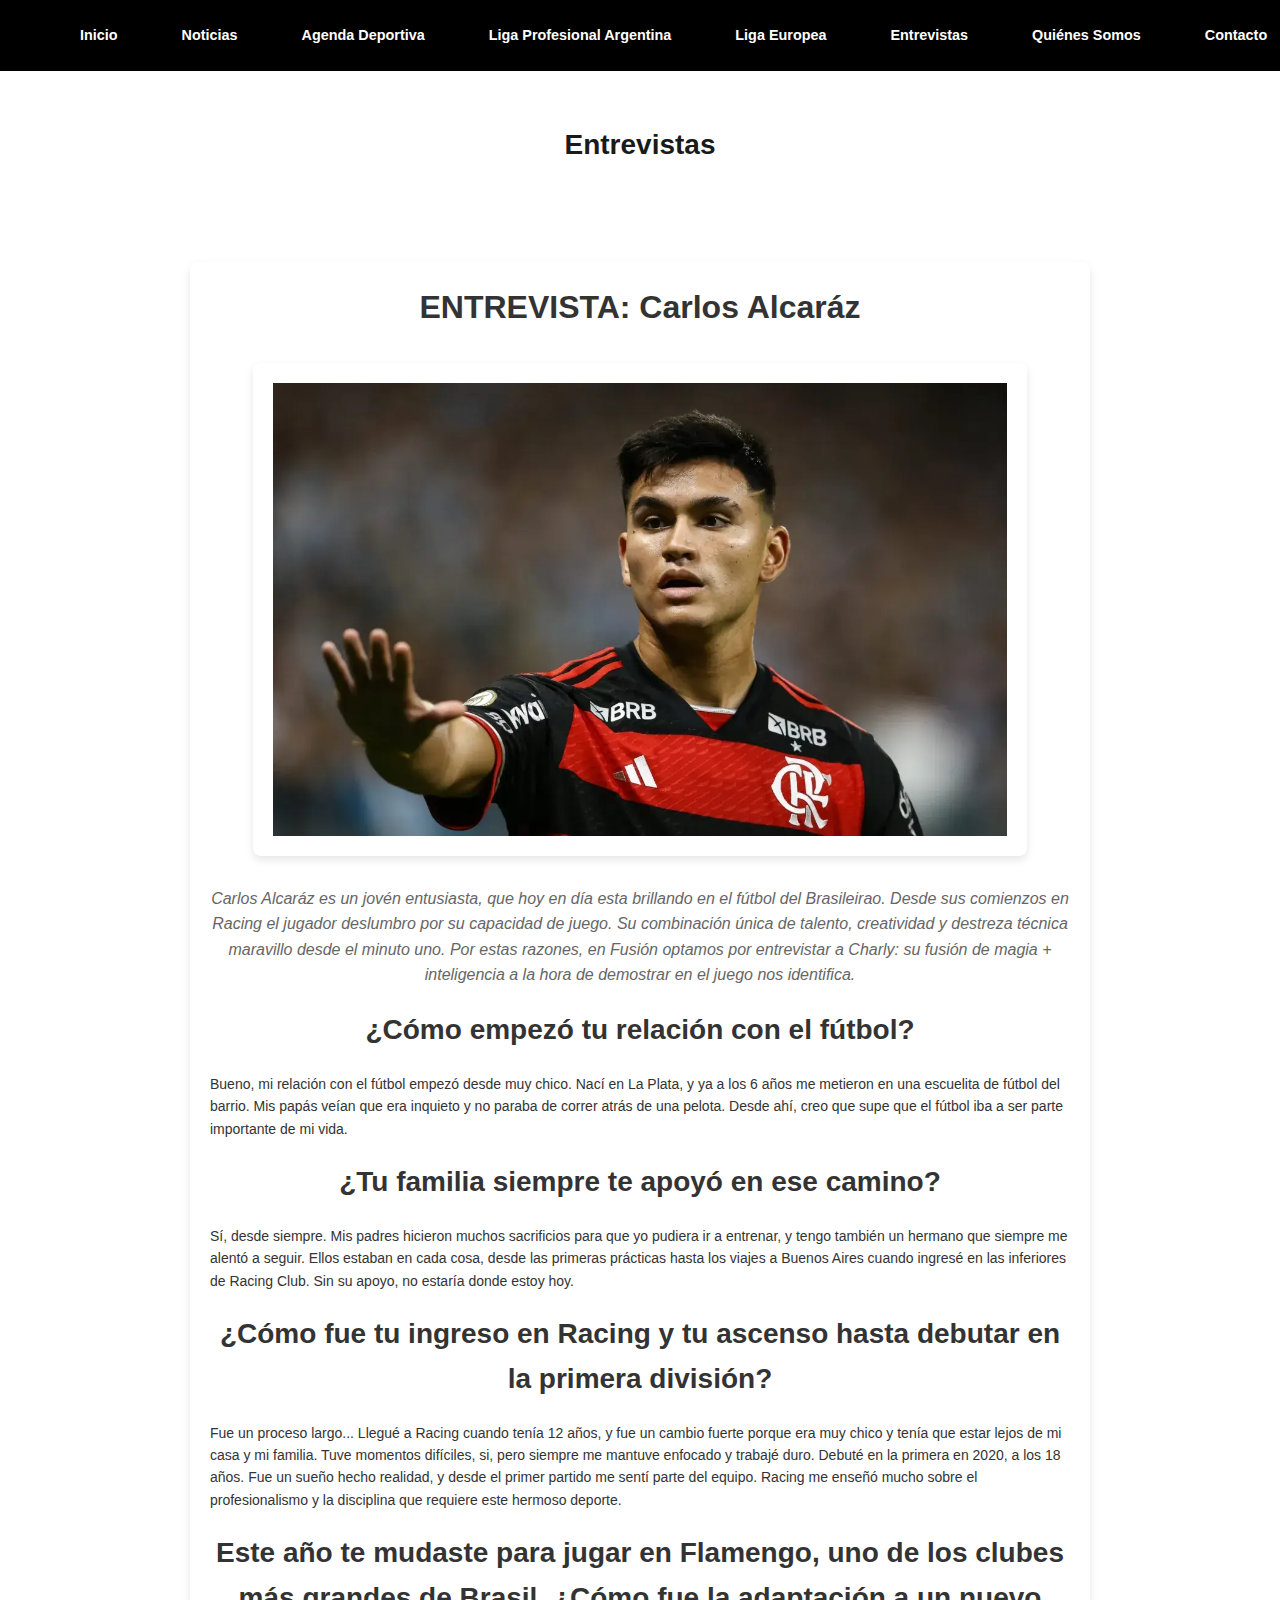
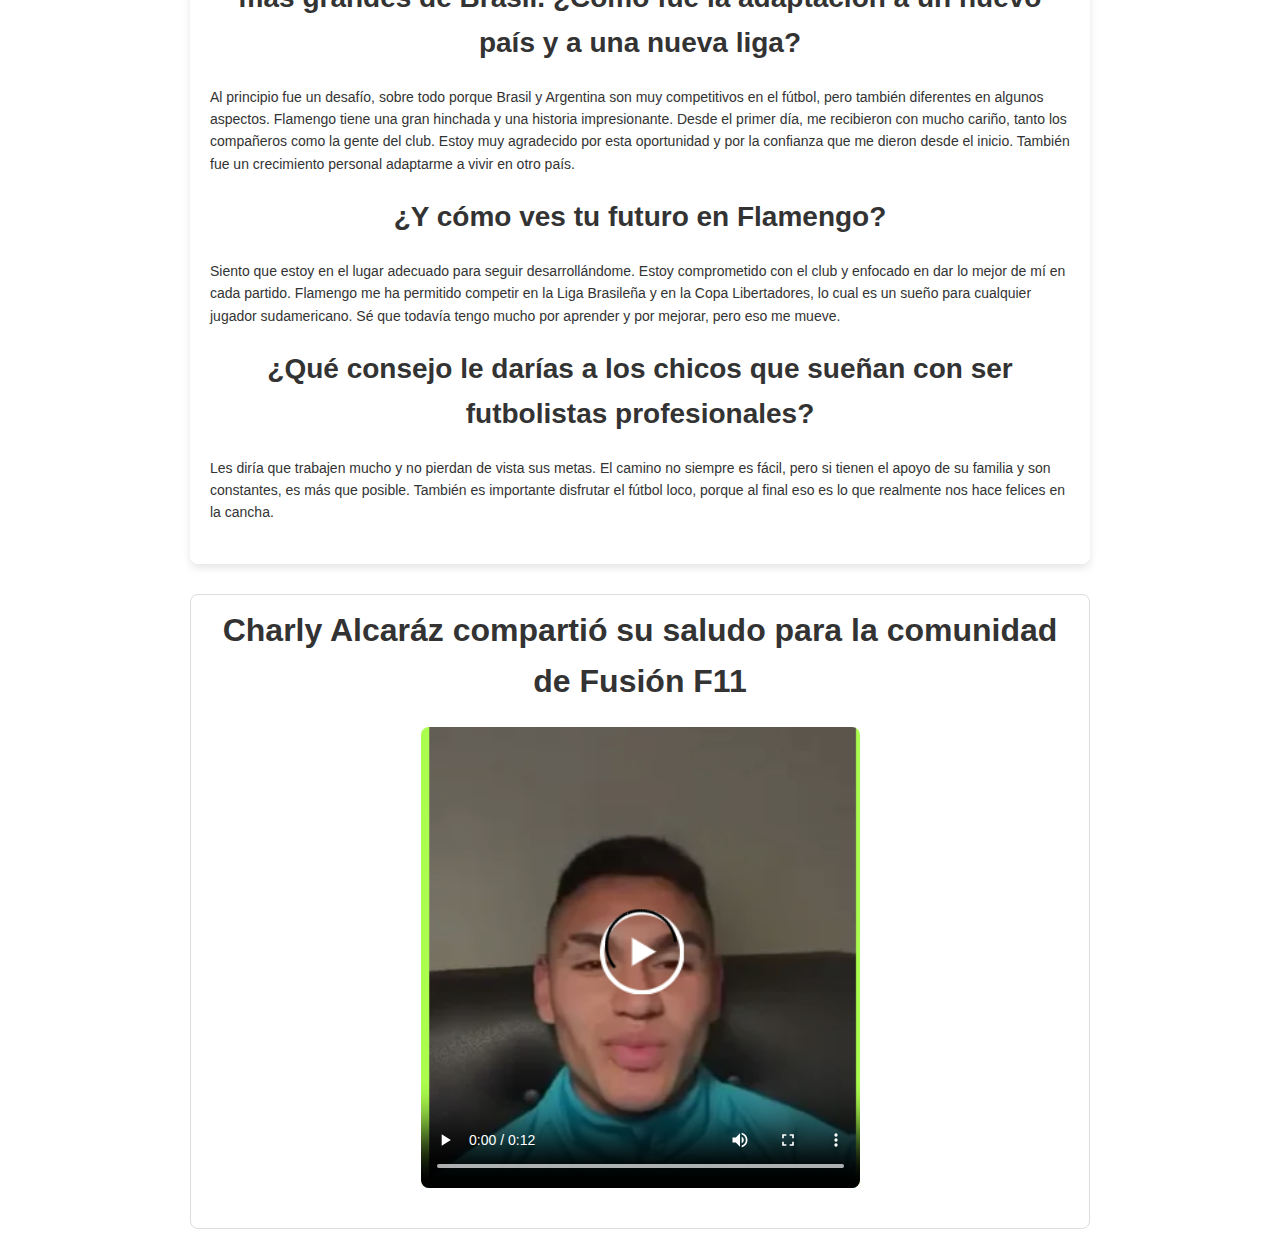
<file: entrevistas.html>
<!DOCTYPE html>
<html lang="es">
<head>
    <meta charset="UTF-8">
    <meta name="viewport" content="width=device-width, initial-scale=1.0">
    <title>Noticias - FUSION F 11</title>
    <link rel="stylesheet" href="estilos.css">
</head>
<body>

    <header>
        <div id="logo">
            <a href="index.html">
                <figure>
                    <img src="logofusionf11.jpg.jpg" alt="Logo de FUSION F 11" class="small-image">
                </figure>
            </a>
        </div>

        <nav>
            <ul>
                <li><a href="index.html">Inicio</a></li>
                <li><a href="noticias.html">Noticias</a></li>
                <li><a href="agendadeportiva.html">Agenda Deportiva</a></li>
                <li><a href="ligaprofesionalarg.html">Liga Profesional Argentina</a></li>
                <li><a href="ligaeuropea.html">Liga Europea</a></li>
                <li><a href="entrevistas.html">Entrevistas</a></li>
                <li><a href="quienessomos.html">Quiénes Somos</a></li>
                <li><a href="contacto.html">Contacto</a></li>
            </ul>
        </nav>
    </header>

    <main>
        <section>
            <h1>Entrevistas</h1>
        </section>
    </main>

    <section class="entrevista">
        <h2>ENTREVISTA: Carlos Alcaráz</h2>
        <figure>
            <img src="alcaraz.webp" alt="Carlos Alcaráz" class="entrevista">
            <figcaption>Carlos Alcaráz es un jovén entusiasta, que hoy en día esta brillando en el fútbol del Brasileirao. Desde sus comienzos en Racing el jugador deslumbro por su capacidad de juego. Su combinación única de talento, creatividad y destreza técnica maravillo desde el minuto uno. Por estas razones, en Fusión optamos por entrevistar a Charly: su fusión de magia + inteligencia a la hora de demostrar en el juego nos identifica.</figcaption>
        </figure>
        <div class="entrevista-texto">
            <p>
                <h1>¿Cómo empezó tu relación con el fútbol?</h1>
                Bueno, mi relación con el fútbol empezó desde muy chico. Nací en La Plata, y ya a los 6 años me metieron en una escuelita de fútbol del barrio. Mis papás veían que era inquieto y no paraba de correr atrás de una pelota. Desde ahí, creo que supe que el fútbol iba a ser parte importante de mi vida.
                
            
                <h1>¿Tu familia siempre te apoyó en ese camino?</h1>
                Sí, desde siempre. Mis padres hicieron muchos sacrificios para que yo pudiera ir a entrenar, y tengo también un hermano que siempre me alentó a seguir. Ellos estaban en cada cosa, desde las primeras prácticas hasta los viajes a Buenos Aires cuando ingresé en las inferiores de Racing Club. Sin su apoyo, no estaría donde estoy hoy.
                

                <h1>¿Cómo fue tu ingreso en Racing y tu ascenso hasta debutar en la primera división?</h1>
                Fue un proceso largo... Llegué a Racing cuando tenía 12 años, y fue un cambio fuerte porque era muy chico y tenía que estar lejos de mi casa y mi familia. Tuve momentos difíciles, si, pero siempre me mantuve enfocado y trabajé duro. Debuté en la primera en 2020, a los 18 años. Fue un sueño hecho realidad, y desde el primer partido me sentí parte del equipo. Racing me enseñó mucho sobre el profesionalismo y la disciplina que requiere este hermoso deporte.
               
                
            <h1>Este año te mudaste para jugar en Flamengo, uno de los clubes más grandes de Brasil. ¿Cómo fue la adaptación a un nuevo país y a una nueva liga?</h1>
                Al principio fue un desafío, sobre todo porque Brasil y Argentina son muy competitivos en el fútbol, pero también diferentes en algunos aspectos. Flamengo tiene una gran hinchada y una historia impresionante. Desde el primer día, me recibieron con mucho cariño, tanto los compañeros como la gente del club. Estoy muy agradecido por esta oportunidad y por la confianza que me dieron desde el inicio. También fue un crecimiento personal adaptarme a vivir en otro país.​
                
            <h1>¿Y cómo ves tu futuro en Flamengo?</h1>
                Siento que estoy en el lugar adecuado para seguir desarrollándome. Estoy comprometido con el club y enfocado en dar lo mejor de mí en cada partido. Flamengo me ha permitido competir en la Liga Brasileña y en la Copa Libertadores, lo cual es un sueño para cualquier jugador sudamericano. Sé que todavía tengo mucho por aprender y por mejorar, pero eso me mueve.
                
            
                <h1>¿Qué consejo le darías a los chicos que sueñan con ser futbolistas profesionales?</h1>
                Les diría que trabajen mucho y no pierdan de vista sus metas. El camino no siempre es fácil, pero si tienen el apoyo de su familia y son constantes, es más que posible. También es importante disfrutar el fútbol loco, porque al final eso es lo que realmente nos hace felices en la cancha.
            </p>
        
        </div>
    </section>

</article>

<article class="carlos">
    <h2>Charly Alcaráz compartió su saludo para la comunidad de Fusión F11</h2>
    <video class="center-video" controls width="50%" height="auto" poster="captura.png">
        <source src="saludo.mp4" type="video/mp4">
        <source src="saludo.mp4" type="video/ogg">
        <source src="saludo.mp4" type="video/webm">
    </video>
</section>
</section>

   
</body>
</html>
</file>
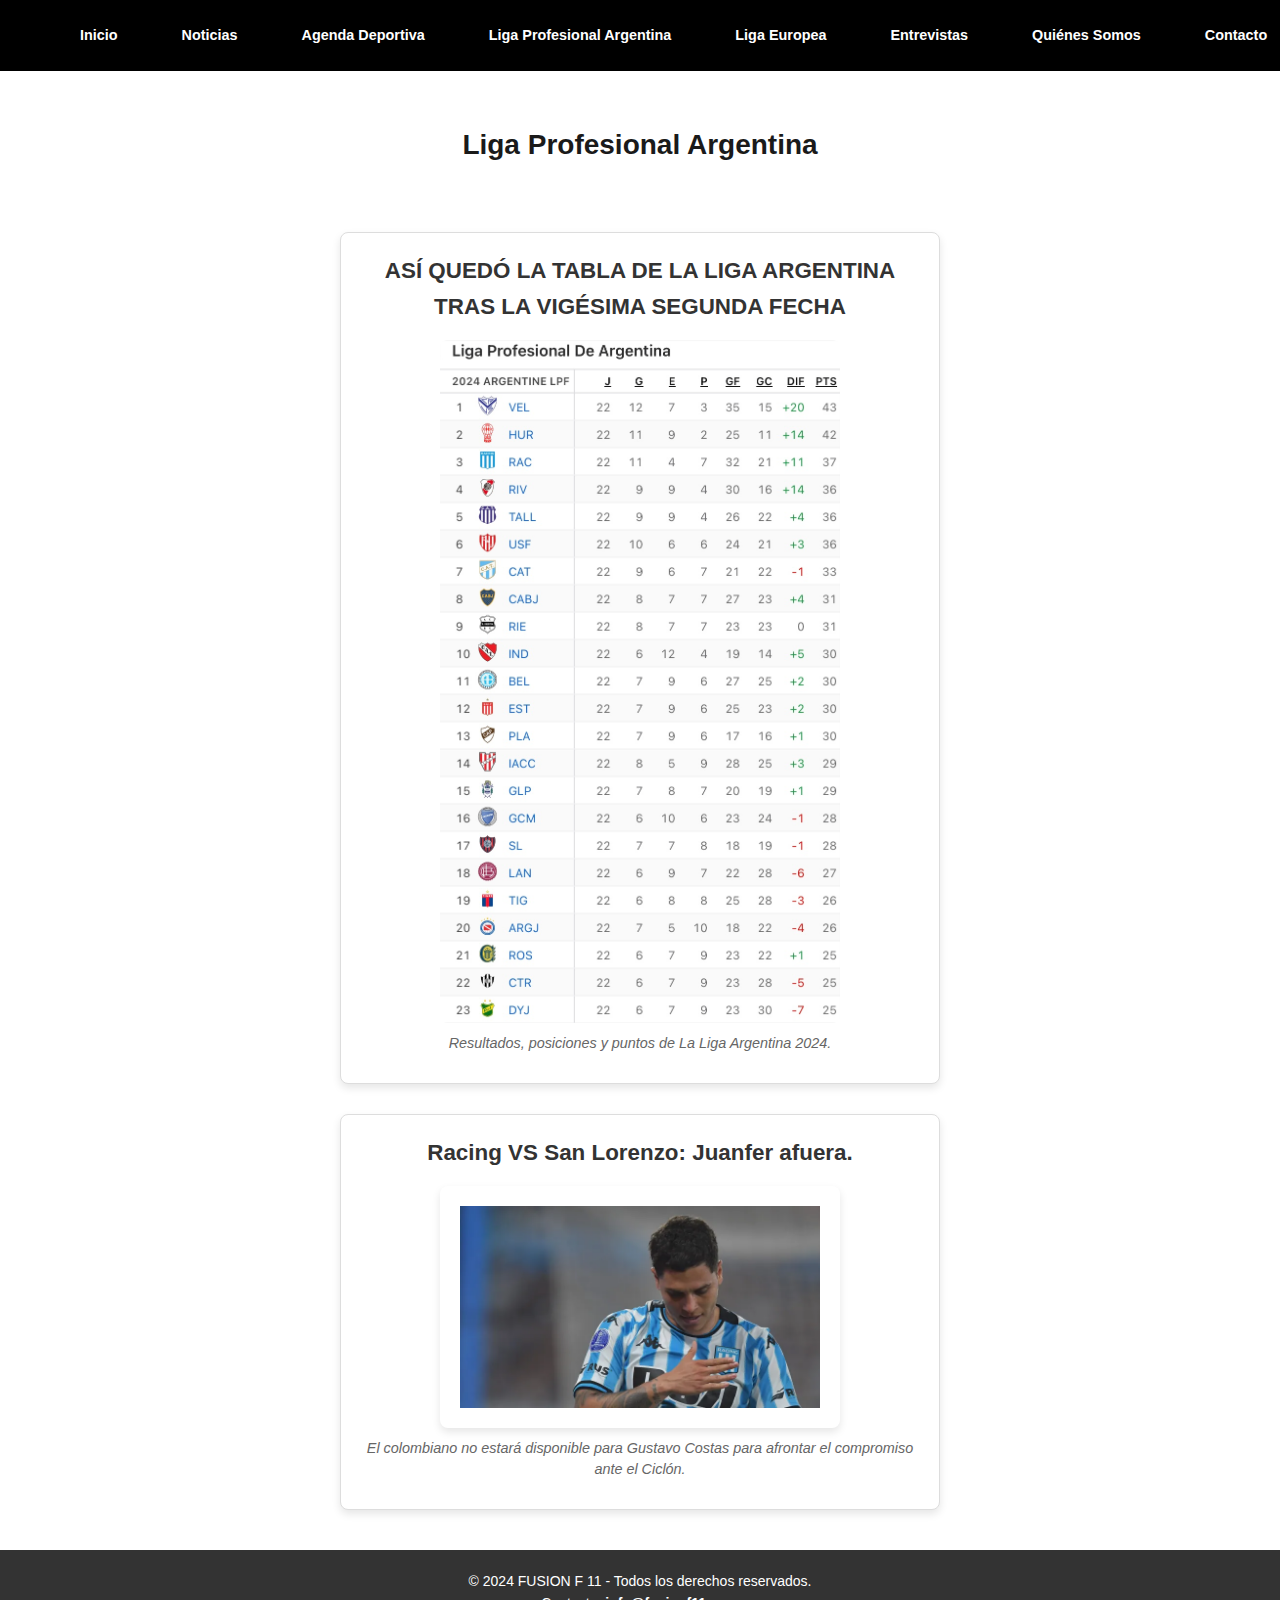
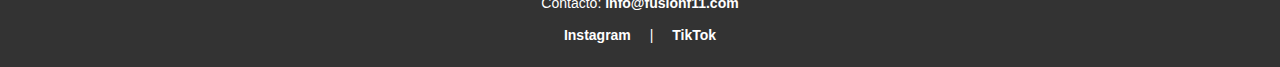
<file: ligaprofesionalarg.html>
<!DOCTYPE html>
<html lang="es">
<head>
    <meta charset="UTF-8">
    <meta name="viewport" content="width=device-width, initial-scale=1.0">
    <title>Noticias - FUSION F 11</title>
    <link rel="stylesheet" href="estilos.css">
</head>
<body>

    <header>
        <div id="logo">
            <a href="index.html">
                <figure>
                    <img src="logofusionf11.jpg.jpg" alt="Logo de FUSION F 11" class="small-image">
                </figure>
            </a>
        </div>

        <nav>
            <ul>
                <li><a href="index.html">Inicio</a></li>
                <li><a href="noticias.html">Noticias</a></li>
                <li><a href="agendadeportiva.html">Agenda Deportiva</a></li>
                <li><a href="ligaprofesionalarg.html">Liga Profesional Argentina</a></li>
                <li><a href="ligaeuropea.html">Liga Europea</a></li>
                <li><a href="entrevistas.html">Entrevistas</a></li>
                <li><a href="quienessomos.html">Quiénes Somos</a></li>
                <li><a href="contacto.html">Contacto</a></li>
            </ul>
        </nav>
    </header>

    <main>
        <section>
            <h1>Liga Profesional Argentina</h1>
        </section>
    </main>

    <article class="tabla">
        <h2>ASÍ QUEDÓ LA TABLA DE LA LIGA ARGENTINA TRAS LA VIGÉSIMA SEGUNDA FECHA</h2>
        <figure>
            <img src="tablalp.jpg" alt="Tabla Liga Argentina" class="ligaprofesionalarg">
            <figcaption>Resultados, posiciones y puntos de La Liga Argentina 2024.</figcaption>
        </figure>
    </article>

    <article class="juanfer">
        <h2>Racing VS San Lorenzo: Juanfer afuera. </h2>
        <figure>
            <img src="juanfer.webp" alt="Juanfer" class="juanfer">
            <figcaption>El colombiano no estará disponible para Gustavo Costas para afrontar el compromiso ante el Ciclón.</figcaption>
        </figure>
    </article>

    <footer>
        <p>&copy; 2024 FUSION F 11 - Todos los derechos reservados.</p>
        <p>Contacto: <a href="mailto:info@fusionf11.com">info@fusionf11.com</a></p>
        <div class="social-media">
            <a href="https://www.instagram.com/fusionf11/?hl=es-la" target="_blank" aria-label="Instagram">Instagram</a> |
            <a href="https://www.tiktok.com/@fusion.f11?_t=8nfzNh7WZPR&_r=1" target="_blank" aria-label="TikTok">TikTok</a>
        </div>
    </footer>
</body>
</html>
</file>
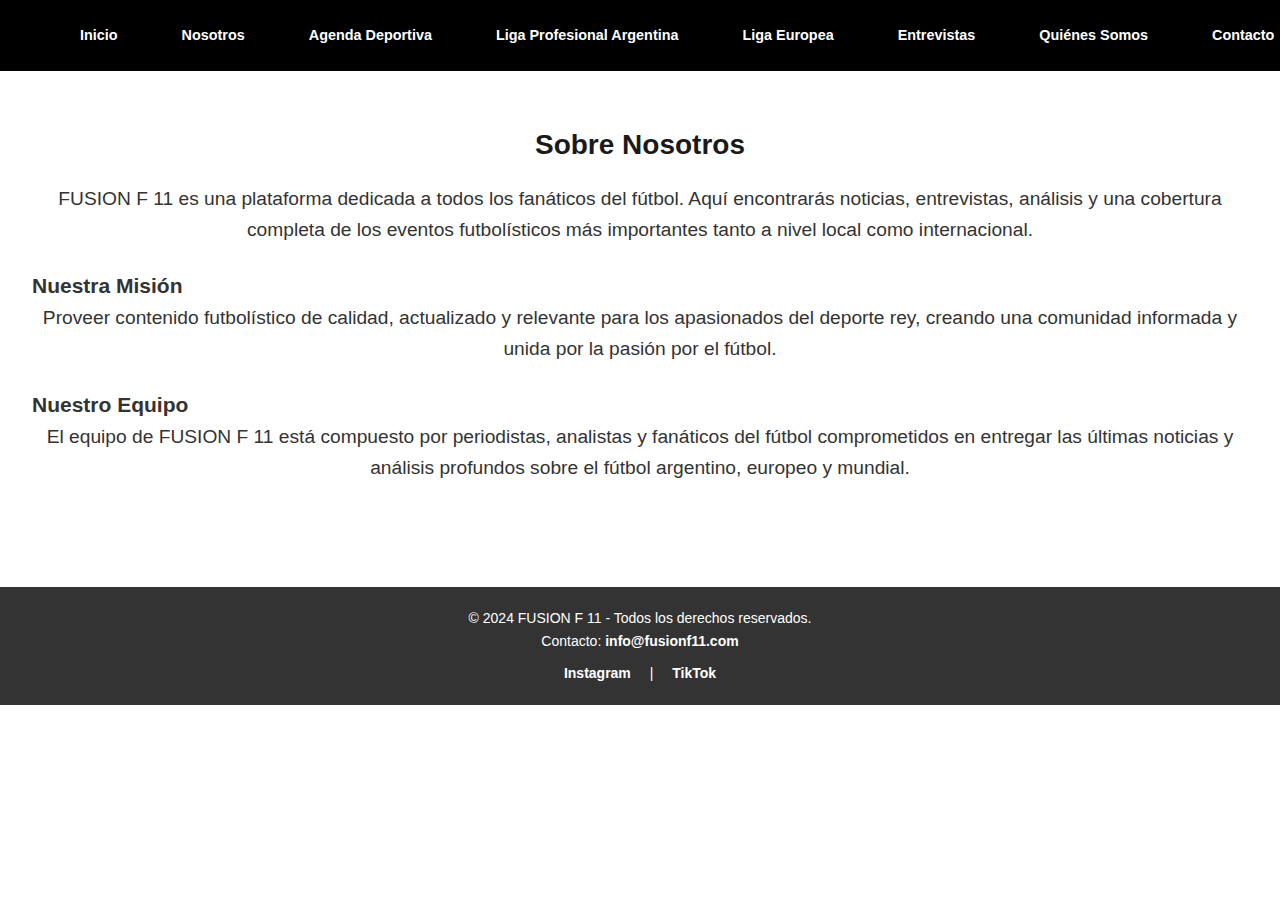
<file: nosotros.html>
<!DOCTYPE html>
<html lang="es">
<head>
    <meta charset="UTF-8">
    <meta name="viewport" content="width=device-width, initial-scale=1.0">
    <title>Nosotros - FUSION F 11</title>
    <link rel="stylesheet" href="estilos.css">
</head>
<body>

    <header>
        <div id="logo">
            <a href="index.html">
                <figure>
                    <img src="logofusionf11.jpg.jpg" alt="Logo de FUSION F 11" class="small-image">
                </figure>
            </a>
        </div>

        <nav>
            <ul>
                <li><a href="index.html">Inicio</a></li>
                <li><a href="nosotros.html">Nosotros</a></li>
                <li><a href="agendadeportiva.html">Agenda Deportiva</a></li>
                <li><a href="ligaprofesionalarg.html">Liga Profesional Argentina</a></li>
                <li><a href="ligaeuropea.html">Liga Europea</a></li>
                <li><a href="entrevistas.html">Entrevistas</a></li>
                <li><a href="quienessomos.html">Quiénes Somos</a></li>
                <li><a href="contacto.html">Contacto</a></li>
            </ul>
        </nav>
    </header>

    <main>
        <section>
            <h1>Sobre Nosotros</h1>
            <p>FUSION F 11 es una plataforma dedicada a todos los fanáticos del fútbol. Aquí encontrarás noticias, entrevistas, análisis y una cobertura completa de los eventos futbolísticos más importantes tanto a nivel local como internacional.</p>

            <h2>Nuestra Misión</h2>
            <p>Proveer contenido futbolístico de calidad, actualizado y relevante para los apasionados del deporte rey, creando una comunidad informada y unida por la pasión por el fútbol.</p>

            <h2>Nuestro Equipo</h2>
            <p>El equipo de FUSION F 11 está compuesto por periodistas, analistas y fanáticos del fútbol comprometidos en entregar las últimas noticias y análisis profundos sobre el fútbol argentino, europeo y mundial.</p>
        </section>
    </main>

    <footer>
        <p>&copy; 2024 FUSION F 11 - Todos los derechos reservados.</p>
        <p>Contacto: <a href="mailto:info@fusionf11.com">info@fusionf11.com</a></p>
        <div class="social-media">
            <a href="https://www.instagram.com/fusionf11/?hl=es-la" target="_blank" aria-label="Instagram">Instagram</a> |
            <a href="https://www.tiktok.com/@fusion.f11?_t=8nfzNh7WZPR&_r=1" target="_blank" aria-label="TikTok">TikTok</a>
        </div>
    </footer>
</body>
</html>
</file>
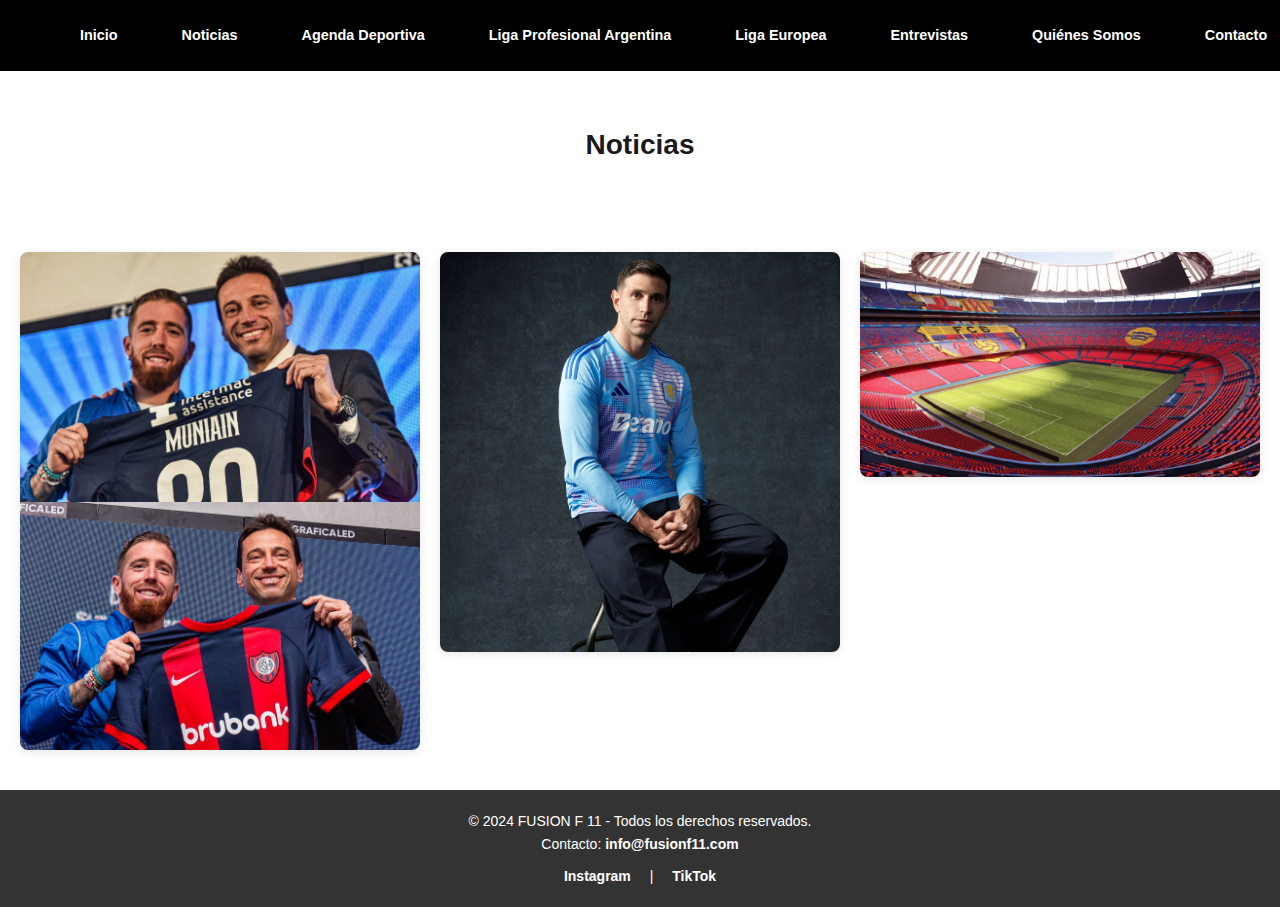
<file: noticias.html>
<!DOCTYPE html>
<html lang="es">
<head>
    <meta charset="UTF-8">
    <meta name="viewport" content="width=device-width, initial-scale=1.0">
    <title>Noticias - FUSION F 11</title>
    <link rel="stylesheet" href="estilos.css">
</head>
<body>

    <header>
        <div id="logo">
            <a href="index.html">
                <figure>
                    <img src="logofusionf11.jpg.jpg" alt="Logo de FUSION F 11" class="small-image">
                </figure>
            </a>
        </div>

        <nav>
            <ul>
                <li><a href="index.html">Inicio</a></li>
                <li><a href="noticias.html">Noticias</a></li>
                <li><a href="agendadeportiva.html">Agenda Deportiva</a></li>
                <li><a href="ligaprofesionalarg.html">Liga Profesional Argentina</a></li>
                <li><a href="ligaeuropea.html">Liga Europea</a></li>
                <li><a href="entrevistas.html">Entrevistas</a></li>
                <li><a href="quienessomos.html">Quiénes Somos</a></li>
                <li><a href="contacto.html">Contacto</a></li>
            </ul>
        </nav>
    </header>

    <main>
        <section>
            <h1>Noticias</h1>
        </section>
    </main>
<div class="container">
    <img src="ikermunian.jpg" alt="">
    <img src="dibumartinez.jpg" alt="">
    <img src="fcbarcelona.jpg" alt="">


</div>







    
    <footer>
        <p>&copy; 2024 FUSION F 11 - Todos los derechos reservados.</p>
        <p>Contacto: <a href="mailto:info@fusionf11.com">info@fusionf11.com</a></p>
        <div class="social-media">
            <a href="https://www.instagram.com/fusionf11/?hl=es-la" target="_blank" aria-label="Instagram">Instagram</a> |
            <a href="https://www.tiktok.com/@fusion.f11?_t=8nfzNh7WZPR&_r=1" target="_blank" aria-label="TikTok">TikTok</a>
        </div>
    </footer>
</body>
</html>
</file>
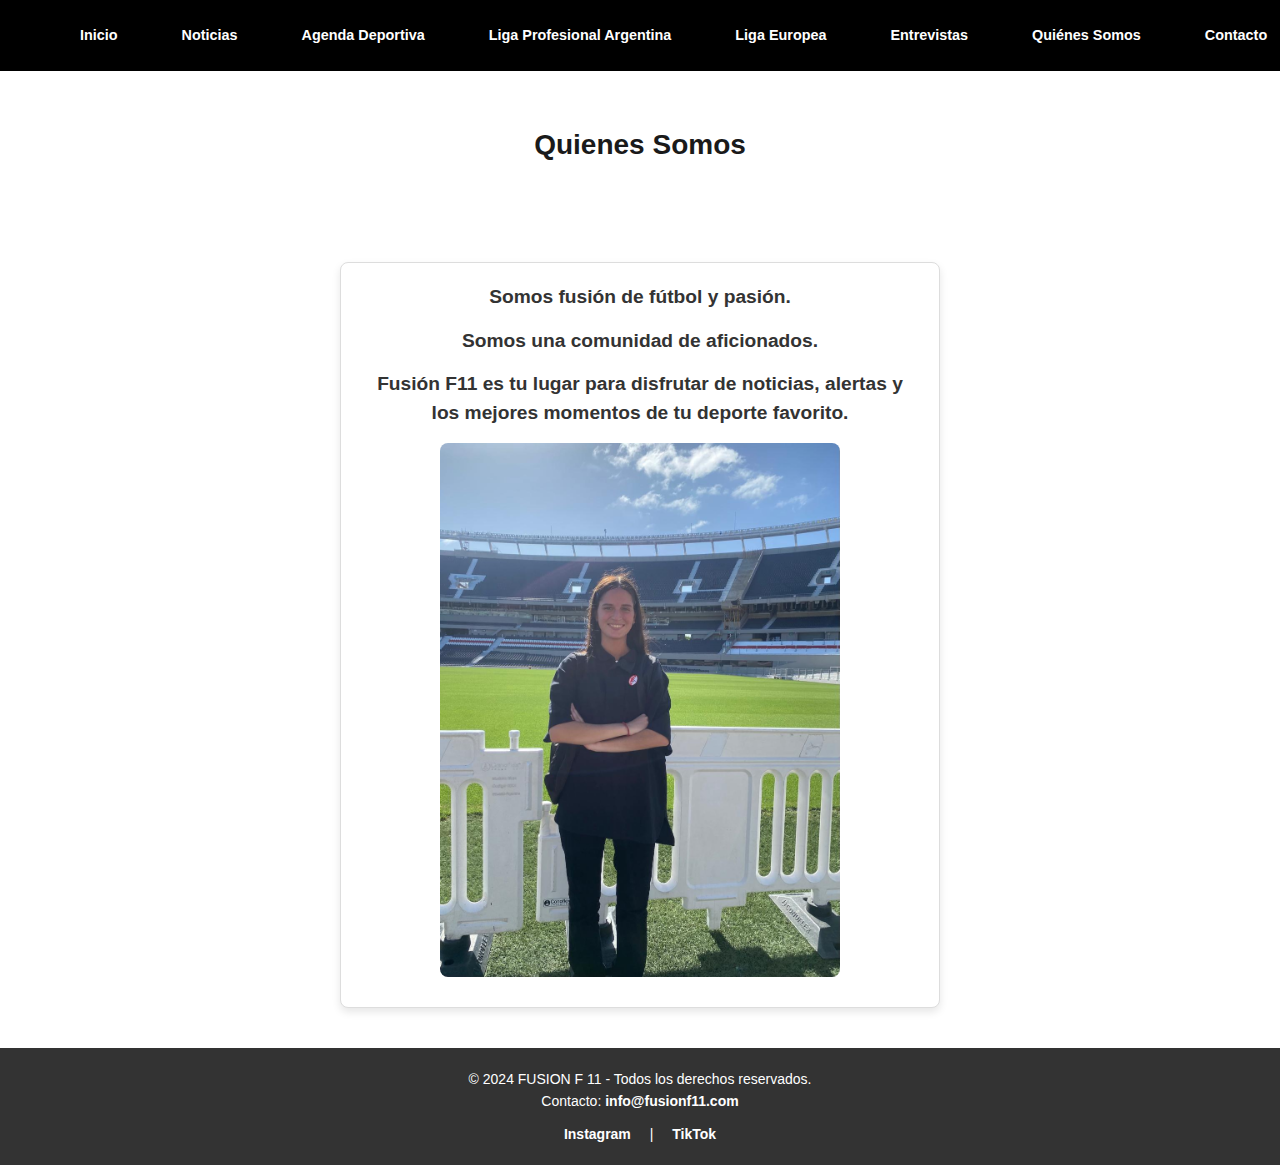
<file: quienessomos.html>
<!DOCTYPE html>
<html lang="es">
<head>
    <meta charset="UTF-8">
    <meta name="viewport" content="width=device-width, initial-scale=1.0">
    <title>Noticias - FUSION F 11</title>
    <link rel="stylesheet" href="estilos.css">
</head>
<body>

    <header>
        <div id="logo">
            <a href="index.html">
                <figure>
                    <img src="logofusionf11.jpg.jpg" alt="Logo de FUSION F 11" class="small-image">
                </figure>
            </a>
        </div>

        <nav>
            <ul>
                <li><a href="index.html">Inicio</a></li>
                <li><a href="noticias.html">Noticias</a></li>
                <li><a href="agendadeportiva.html">Agenda Deportiva</a></li>
                <li><a href="ligaprofesionalarg.html">Liga Profesional Argentina</a></li>
                <li><a href="ligaeuropea.html">Liga Europea</a></li>
                <li><a href="entrevistas.html">Entrevistas</a></li>
                <li><a href="quienessomos.html">Quiénes Somos</a></li>
                <li><a href="contacto.html">Contacto</a></li>
            </ul>
        </nav>
    </header>

    <main>
        <section>
            <h1>Quienes Somos</h1>
        </section>
    </main>

    <article class="somos">
        <h2>Somos fusión de fútbol y pasión.</h2> 
        <h2>Somos una comunidad de aficionados.</h2>
        <h2>Fusión F11 es tu lugar para disfrutar de noticias, alertas y los mejores momentos de tu deporte favorito.</h2>
        <figure>
            <img src="soylucia.jpeg" alt="Quienes Somos" class="soylucia">
        </figure>
    </article>

    <footer>
        <p>&copy; 2024 FUSION F 11 - Todos los derechos reservados.</p>
        <p>Contacto: <a href="mailto:info@fusionf11.com">info@fusionf11.com</a></p>
        <div class="social-media">
            <a href="https://www.instagram.com/fusionf11/?hl=es-la" target="_blank" aria-label="Instagram">Instagram</a> |
            <a href="https://www.tiktok.com/@fusion.f11?_t=8nfzNh7WZPR&_r=1" target="_blank" aria-label="TikTok">TikTok</a>
        </div>
    </footer>
</body>
</html>
</file>
<file: estilos.css>
* {
    margin: 0;
    padding: 0;
    box-sizing: border-box;
}

body {
    font-family: Arial, sans-serif;
    background-color: #f4f4f4;
    color: #333;
    line-height: 1.6;
    padding: 0;
    margin: 0;
}

img {
    max-width: 100%;
    height: auto;
    display: block;
}

header {
    background-color: #000000;
    color: white;
    padding: 1rem 2rem;
    display: flex;
    flex-direction: column;
    align-items: center;
    justify-content: space-between;
}

#logo {
    text-align: center;
}

#logo .small-image {
    width: 100px;
    height: auto;
}

nav ul {
    list-style-type: none;
    display: flex;
    flex-direction: column; 
    gap: 1rem; 
    margin: 0;
    padding: 0;
    width: 100%; 
}

nav ul li {
    padding: 0.5rem;
    width: 100%;
    text-align: center;  
}

nav ul li a {
    text-decoration: none;
    color: white;
    font-weight: bold;
    padding: 0.5rem 1rem;
    transition: background-color 0.3s ease;
    display: block;  
}

nav ul li a:hover {
    background-color: #333;
    border-radius: 5px;
}


@media (min-width: 768px) {
    header {
        padding: 1rem 3rem; 
    }

    nav ul {
        flex-direction: column; 
        align-items: center; 
    }

    nav ul li {
        width: 100%; 
    }
}

@media (min-width: 1024px) {
    header {
        padding: 1rem 4rem; 
        flex-direction: row; 
        justify-content: space-between; 
        align-items: center; 
    }

    nav ul {
        flex-direction: row; 
        gap: 2rem; 
        padding: 0;
        margin: 0;
        width: auto; 
    }

    nav ul li {
        padding: 0;
        width: auto; 
        text-align: center; 
    }

    nav ul li a {
        font-size: 0.9rem;
        padding: 0.5rem 1rem;
        display: inline-block;
        text-decoration: none;
        color: white;
        font-weight: bold;
        width: auto; 
        white-space: nowrap;
        transition: background-color 0.3s ease;
    }

    nav ul li a:hover {
        background-color: #333;
        border-radius: 5px;
    }
}

main {
    padding: 2rem;
    background-color: #fff;
}

main h1 {
    color: #1a1a1a;
    margin-bottom: 1rem;
    text-align: center;
}

main p {
    margin-bottom: 1.5rem;
    font-size: 1.2rem;
    text-align: center;
}

main img {
    display: block;
    margin: 2rem auto;
    width: 80%;
    max-width: 600px;
}

section {
    margin-bottom: 2rem;
}



.noticia {
    background-color: #f9f9f9;
    padding: 1rem;
    margin-bottom: 1.5rem;
    border-radius: 8px;
    box-shadow: 0 2px 5px rgba(0, 0, 0, 0.1);
    text-align: center;
}

.noticia h2 {
    color: #1a1a1a;
    margin-bottom: 0.5rem;
    text-align: left;
}

.noticia figure {
    margin: 1rem 0;
}

.noticia-img {
    width: 30%;
    max-width: 400px;
    height: auto;
    border-radius: 8px;
}

.noticia figcaption {
    font-size: 0.9rem;
    color: #666;
    margin-top: 10px;
    text-align: center;

}



body {
    font-family: Arial, sans-serif;
    background-color: #f4f4f4;
    color: #333;
}

h1 {
    text-align: center;
    margin: 20px 0;
}

.filters {
    display: flex;
    justify-content: center;
    gap: 10px;
    margin-bottom: 20px;
}

table {
    width: 80%;
    margin: 0 auto;
    border-collapse: collapse;
    background-color: white;
    box-shadow: 0 2px 5px rgba(0, 0, 0, 0.1);
}

th, td {
    padding: 10px;
    border: 1px solid #ccc;
    text-align: center;
}

thead {
    background-color: #333;
    color: white;
}

tbody tr:nth-child(even) {
    background-color: #f9f9f9;
}

.filters select {
    padding: 10px;
    font-size: 1rem;
}

article.noticia figure {
    display: flex;
    flex-direction: column;
    align-items: center;
    text-align: center;
    margin: 0 auto; 
}


article.noticia .ligaprofesionalarg {
    max-width: 100%;
    height: auto;
}





footer {
    background-color: #1a1a1a;
    color: white;
    padding: 1rem;
    text-align: center;
}

footer a {
    color: white;
    text-decoration: none;
    font-weight: bold;
}

footer a:hover {
    color: #f4f4f4;
}



.semifinallibertadores {
    display: flex;
    justify-content: center;
    align-items: center; 
    flex-direction: column; 
    height: 50vh;     
    text-align: center;
  }
  
  .center-video {
    max-width: 100%;
    max-height: 100%;
  }
  

article.championsleague {
    display: flex;
    flex-direction: column;
    align-items: center;
    justify-content: center; 
    padding: 15px; 
    width: 100%; 
    max-width: 400px; 
    background-color: white; 
    margin: 20px auto; 
    text-align: center; 
}

article.championsleague h2 {
    font-size: 22px;
    margin-bottom: 0px;
}

article.championsleague figure {
    display: flex;
    flex-direction: column;
    align-items: center; 
    justify-content: center; 
    width: 100%;
    margin: 0; 
}

article.championsleague img {
    width: 100%; 
    max-width: 1000px; 
    height: auto;
    margin-bottom: 10px;
}

article.championsleague figcaption {
    font-size: 14px;
    color: #333; 
    margin-top: 5px; 
}


.tabla {
    background-color: #fff;
    border-radius: 8px;
    box-shadow: 0 4px 8px rgba(0, 0, 0, 0.1);
    padding: 20px;
    width: 90%; 
    max-width: 600px; 
    text-align: center; 
    margin: 0 auto; 
}


.tabla h2 {
    font-size: 1.4rem; 
    color: #333;
    margin-bottom: 15px; 
}


.ligaprofesionalarg {
    width: 100%; 
    max-width: 400px; 
    height: auto; 
    display: block;
    margin: 10px auto; 
    border-radius: 8px; 
}


.tabla figcaption {
    font-size: 0.9rem; 
    color: #666;
    font-style: italic;
    line-height: 1.4;
    margin-top: 10px;
}



.juanfer {
    background-color: #fff;
    border-radius: 8px;
    box-shadow: 0 4px 8px rgba(0, 0, 0, 0.1);
    padding: 20px;
    width: 90%; 
    max-width: 600px; 
    text-align: center; 
    margin: 30px auto 0; 
}


.juanfer h2 {
    font-size: 1.4rem; 
    color: #333;
    margin-bottom: 15px; 
}


.juanfer img {
    width: 100%;
    max-width: 400px; 
    height: auto; 
    display: block;
    margin: 10px auto; 
    border-radius: 8px; 
}

.juanfer figcaption {
    font-size: 0.9rem; 
    color: #666;
    font-style: italic;
    line-height: 1.4;
    margin-top: 10px; 
}


.container {
    display: grid;
    grid-template-columns: repeat(3, 1fr); 
    gap: 20px;
    margin: 20px;
}


.container .item {
    text-align: center; 
}


.container img {
    width: 100%;
    height: auto; 
    border-radius: 8px; 
    box-shadow: 0 2px 10px rgba(0, 0, 0, 0.1); 
    transition: transform 0.3s ease; 
}


.container .item p {
    margin-top: 10px;
    font-size: 16px;
    color: #333;
}


.container img:hover {
    transform: scale(1.05);
}


@media (max-width: 768px) {
    .container {
        grid-template-columns: repeat(1, 1fr); 
    }
}



article.semifinallibertadores {
    display: flex;
    flex-direction: column; 
    align-items: center; 
    justify-content: center;
    padding: 15px; 
    width: 100%; 
    max-width: 600px; 
    background-color: white; 
    margin: 10px auto; 
    text-align: center;
}

article.semifinallibertadores h2 {
    font-size: 22px;
    margin-bottom: 15px; 
    color: #333;
}

article.semifinallibertadores video.center-video {
    width: 100%; 
    max-width: 500px;
    height: auto; 
    margin-bottom: 15px;
}



  article.libertadores {
    display: flex;
    flex-direction: column;
    align-items: center; 
    padding: 20px;
    width: 100%;
    max-width: 2000px;
    background-color: white;
    margin: 20px auto;
}

article.libertadores h2 {
    text-align: center;
    font-size: 24px;
    margin-bottom: 10px;
}

figure {
    margin: 10px 0;
    text-align: center;
}

img.image {
    width: 100%;
    max-width: 600px; 
    height: auto; 
    margin-bottom: 10px; 
}

figcaption {
    font-size: 14px;
    color: #333;
    margin-top: 5px;
}
  
.entrevista {
    background-color: #fff;
    border-radius: 8px;
    box-shadow: 0 4px 8px rgba(0, 0, 0, 0.1);
    margin: 30px auto;
    padding: 20px;
    max-width: 900px;
    width: 90%;
}

.entrevista h2 {
    text-align: center;
    font-size: 2rem;
    color: #333;
    margin-bottom: 20px;
}

.entrevista-img {
    width: 100%;
    border-radius: 8px;
    display: block;
    margin: 20px auto;
}

.entrevista figcaption {
    font-size: 1rem;
    color: #666;
    font-style: italic;
    margin-top: 10px;
    text-align: center;
    line-height: 1.6;
}

.entrevista-texto h3 {
    font-size: 1.5rem;
    color: #333;
    margin-top: 20px;
    margin-bottom: 10px;
    font-weight: bold;
}

.entrevista-texto p {
    font-size: 1rem;
    color: #555;
    line-height: 1.8;
    margin-bottom: 20px;
}

.carlos {
    background-color: #fff;
    margin: 30px auto;
    max-width: 900px;
    width: 90%;
}

.carlos h2 {
    text-align: center;
    font-size: 2rem;
    color: #333;
    margin-bottom: 20px;
}


.center-video {
    display: block;
    margin: 0 auto;
    border-radius: 8px;
    margin: 0 auto 30px;
}

.mensaje {
    position: fixed;
    bottom: 10px;
    right: 10px;  
    width: 80px; 
    height: auto;
    z-index: 10; 
}

.somos {
    background-color: #fff;
    border-radius: 8px;
    box-shadow: 0 4px 8px rgba(0, 0, 0, 0.1);
    padding: 20px;
    width: 90%;
    max-width: 600px;
    text-align: center;
    margin: 30px auto 0;
}

.somos h2 {
    font-size: 1.2rem; 
    color: #333;
    margin-bottom: 15px;
    line-height: 1.5; 
}

.somos img {
    width: 100%;
    max-width: 400px;
    height: auto;
    display: block;
    margin: 10px auto;
    border-radius: 8px;
}

.container {
    display: grid;
    grid-template-columns: repeat(3, 1fr);
    gap: 20px;
    margin: 20px;
}

article {
    background-color: #f4f4f4;
    border: 1px solid #ddd;
    border-radius: 8px;
    padding: 10px;
}

article h2 {
    font-size: 1.5rem;
    margin-bottom: 10px;
    text-align: center;
}

figure {
    text-align: center;
}

.noticia-img {
    max-width: 100%; 
    height: auto; 
    border-radius: 5px; 
}

figcaption {
    font-size: 1rem;
    color: #555; 
    margin-top: 10px; 
}


@media (max-width: 768px) {
    .container {
        grid-template-columns: 1fr; 
    }
} 














footer {
    background-color: #333;  
    color: white;                  
    text-align: center;              
    padding: 20px 0;                
    margin-top: 40px;                

footer p {
    margin: 5px 0;                   
    font-size: 14px;               
}

footer a {
    color: #f9f9f9;                 
    text-decoration: none;           
    font-weight: bold;              
}

footer a:hover {
    color: #000000;                 
}

.social-media {
    margin-top: 10px;               
}

.social-media a {
    color: white;                  
    margin: 0 15px;                  
    font-size: 16px;                
}

    footer p {
        font-size: 12px;             
    }

    .social-media a {
        font-size: 14px;             
    }
}



body {
    font-size: 14px;
    background-color: rgb(255, 255, 255);
}


@media (min-width: 768px) {
    .container {
        grid-template-columns: repeat(2, 1fr);
    }
}


@media (min-width: 1024px) {
    .container {
        grid-template-columns: repeat(3, 1fr);
    }
}
</file>
